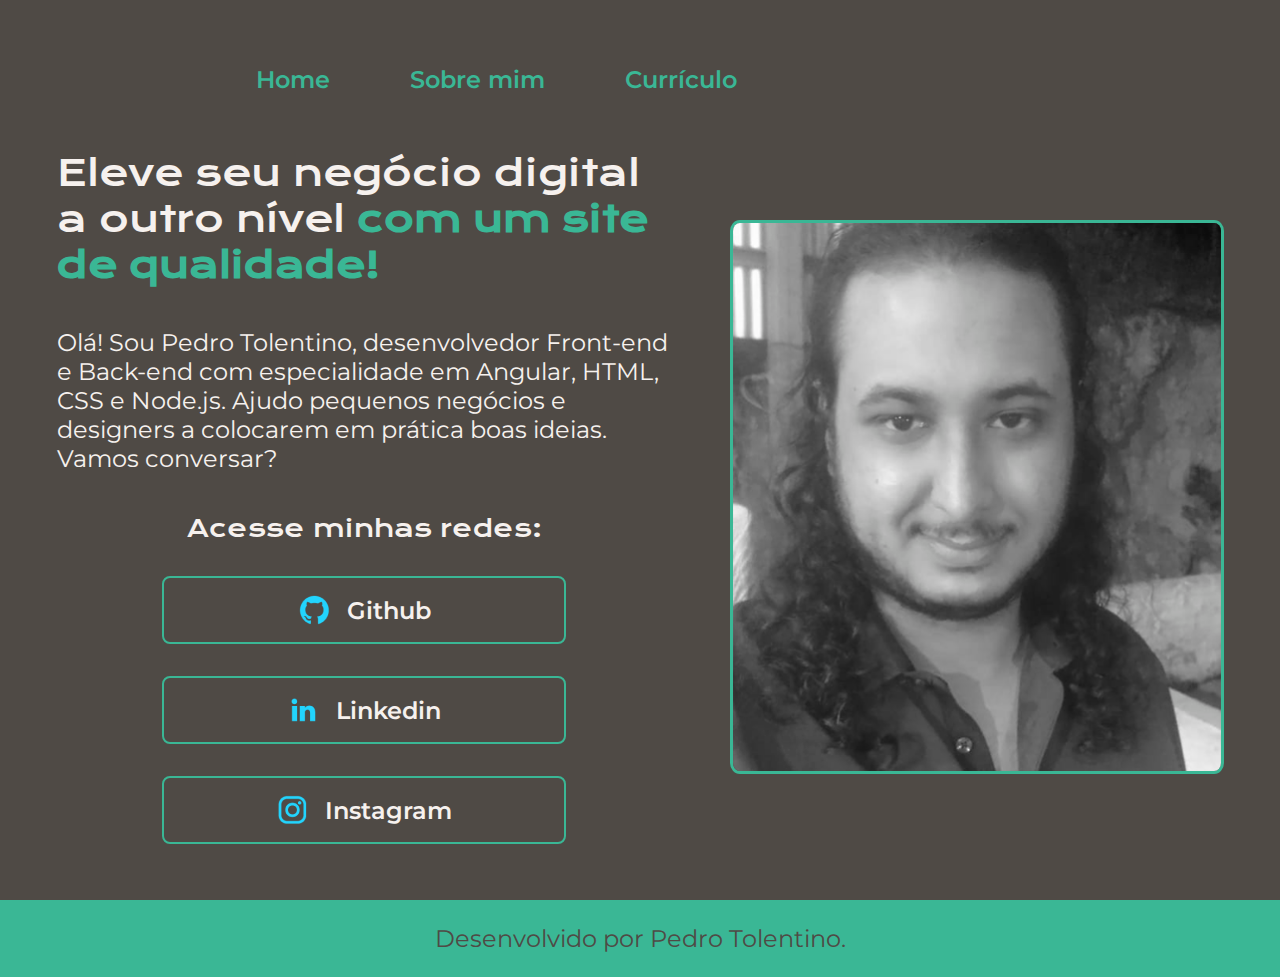
<file: index.html>
<!DOCTYPE html>
<html lang="pt-br">
<head>
    <meta charset="UTF-8">
    <meta http-equiv="X-UA-Compatible" content="IE=edge">
    <meta name="viewport" content="width=device-width, initial-scale=1.0">
    <title>Portfolio</title>
    <link rel="stylesheet" href="./styles/reset.css">
    <link rel="stylesheet" href="./styles/style.css">
</head>
<body>
    <header class="cabecalho">
        <nav class="cabecalho__menu">
            <a class="cabecalho__menu__link" href="index.html">Home</a>
            <a class="cabecalho__menu__link" href="about.html">Sobre mim</a>
            <a class="cabecalho__menu__link" href="curriculum.html">Currículo</a>
        </nav>
    </header>
    <main class="apresentacao">
        <section class="apresentacao__conteudo">
            <h1 class="apresentacao__conteudo__titulo">Eleve seu negócio digital a outro nível <strong class="titulo-destaque">com um site de qualidade!</strong></h1>
            <p class="apresentacao__conteudo__texto">Olá! Sou Pedro Tolentino, desenvolvedor Front-end e Back-end com especialidade em Angular, HTML, CSS e Node.js. Ajudo pequenos negócios e designers a colocarem em prática boas ideias. Vamos conversar?</p>
            <div class="apresentacao__conteudo__links">
                <h2 class="apresentacao__conteudo__subtitulo">Acesse minhas redes:</h2>
                <a class="apresentacao__conteudo__links__navegacao" href="https://github.com/PedroPaje">
                    <img src="assets/github.png" alt="Logo GitHub">
                    Github
                </a>
                <a class="apresentacao__conteudo__links__navegacao" href="https://www.linkedin.com/in/pedroaugustotolentino/">
                    <img src="assets/linkedin.png" alt="Logo Linkedin">
                    Linkedin
                </a>
                <a class="apresentacao__conteudo__links__navegacao" href="https://www.instagram.com/p.a_tolentino/">
                    <img src="assets/instagram.png" alt="Logo Instagram">
                    Instagram
                </a>
            </div>
        </section>
        <img class="apresentacao__imagem" src="assets/Imagem.png" alt="Foto da Joana Santos programando">
    </main>
    <footer class="rodape">
        <p>Desenvolvido por Pedro Tolentino.</p>
    </footer>
</body>
</html>
</file>
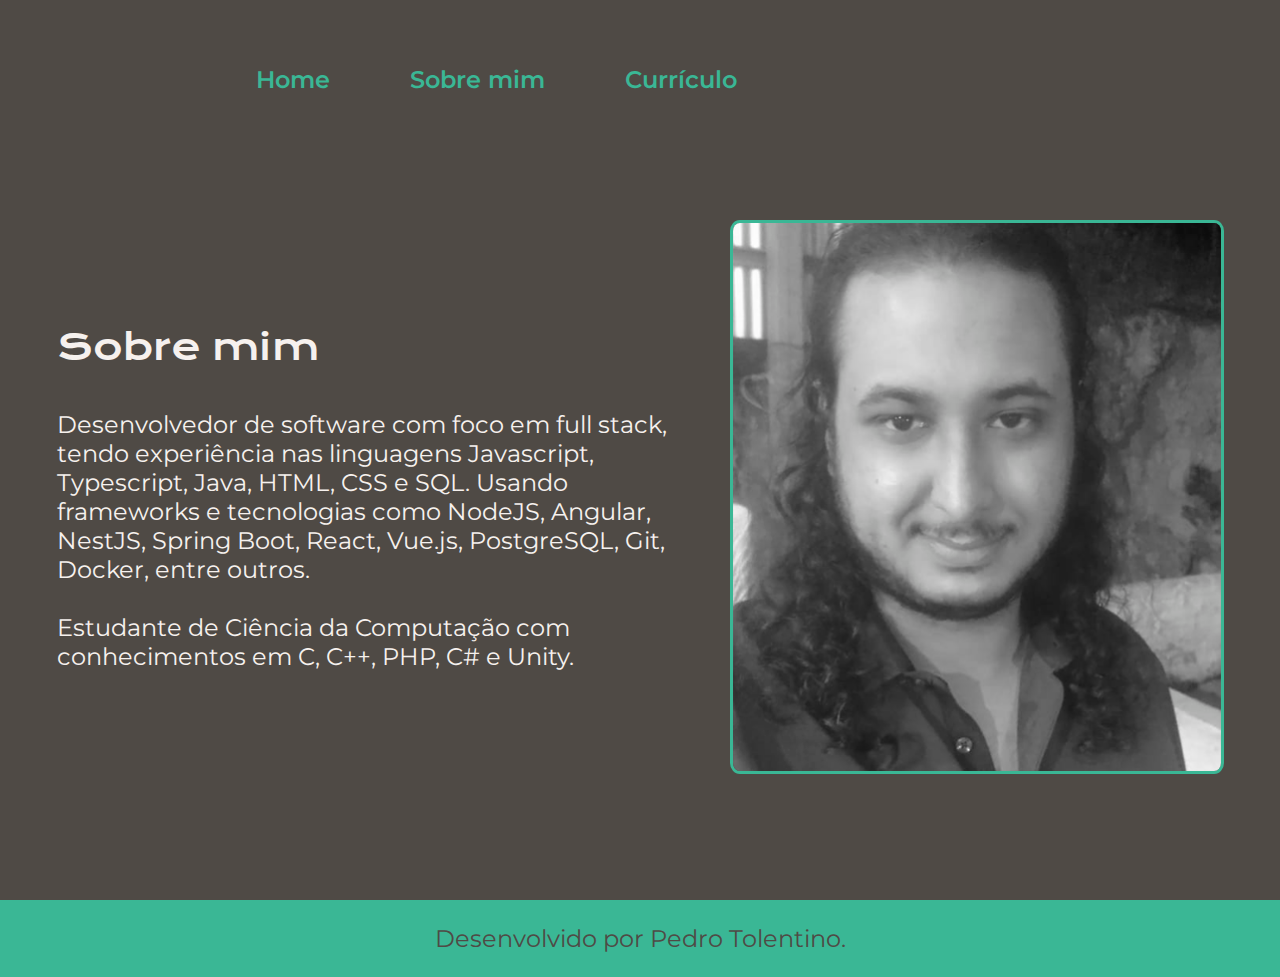
<file: about.html>
<!DOCTYPE html>
<html lang="pt-br">
<head>
    <meta charset="UTF-8">
    <meta http-equiv="X-UA-Compatible" content="IE=edge">
    <meta name="viewport" content="width=device-width, initial-scale=1.0">
    <title>Sobre mim</title>
    <link rel="stylesheet" href="./styles/reset.css">
    <link rel="stylesheet" href="./styles/style.css">
</head>
<body>
    <header class="cabecalho">
        <nav class="cabecalho__menu">
            <a class="cabecalho__menu__link" href="index.html">Home</a>
            <a class="cabecalho__menu__link" href="about.html">Sobre mim</a>
            <a class="cabecalho__menu__link" href="curriculum.html">Currículo</a>
        </nav>
    </header>
    <main class="apresentacao">
        <section class="apresentacao__conteudo">
            <h1 class="apresentacao__conteudo__titulo">Sobre mim</h1>
            <p class="apresentacao__conteudo__texto">
                Desenvolvedor de software com foco em full stack, tendo experiência nas linguagens Javascript, Typescript, Java, HTML, CSS e SQL. Usando frameworks e tecnologias como NodeJS, Angular, NestJS, Spring Boot, React, Vue.js, PostgreSQL, Git, Docker, entre outros.
                <br><br>
                Estudante de Ciência da Computação com conhecimentos em C, C++, PHP, C# e Unity.
            </p>
        </section>
        <img class="apresentacao__imagem" src="assets/Imagem.png" alt="Foto da Joana Santos programando">
    </main>
    <footer class="rodape">
        <p>Desenvolvido por Pedro Tolentino.</p>
    </footer>
</body>
</html>
</file>
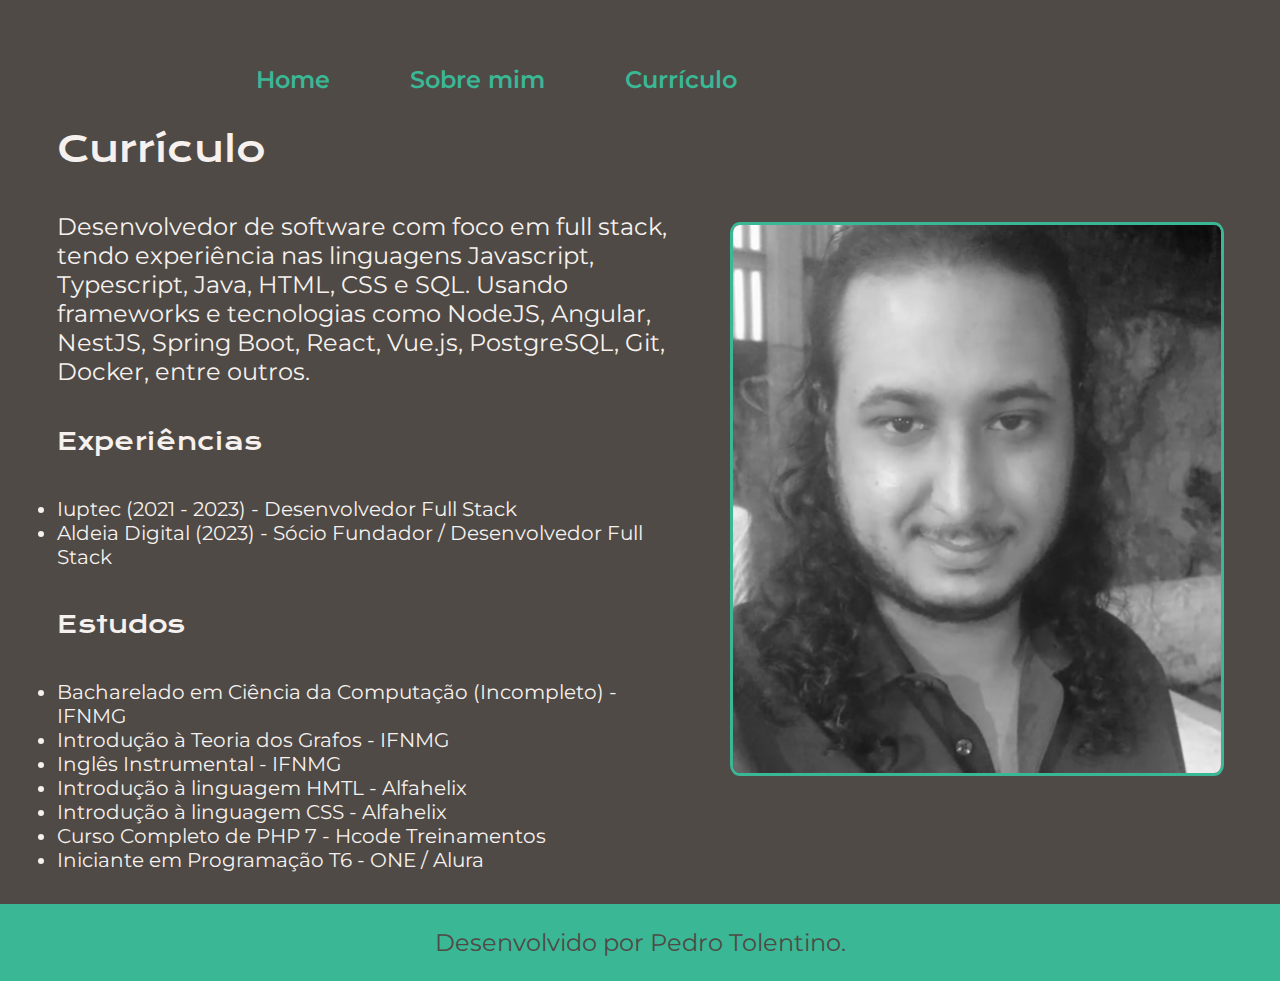
<file: curriculum.html>
<!DOCTYPE html>
<html lang="pt-br">
<head>
    <meta charset="UTF-8">
    <meta http-equiv="X-UA-Compatible" content="IE=edge">
    <meta name="viewport" content="width=device-width, initial-scale=1.0">
    <title>Currículo</title>
    <link rel="stylesheet" href="./styles/reset.css">
    <link rel="stylesheet" href="./styles/style.css">
</head>
<body>
    <header class="cabecalho">
        <nav class="cabecalho__menu">
            <a class="cabecalho__menu__link" href="index.html">Home</a>
            <a class="cabecalho__menu__link" href="about.html">Sobre mim</a>
            <a class="cabecalho__menu__link" href="curriculum.html">Currículo</a>
        </nav>
    </header>
    <main class="apresentacao">
        <section class="apresentacao__conteudo">
            <h1 class="apresentacao__conteudo__titulo">Currículo</h1>
            <p class="apresentacao__conteudo__texto">
                Desenvolvedor de software com foco em full stack, tendo experiência nas linguagens Javascript, Typescript, Java, HTML, CSS e SQL. Usando frameworks e tecnologias como NodeJS, Angular, NestJS, Spring Boot, React, Vue.js, PostgreSQL, Git, Docker, entre outros.
            </p>

            <h2 class="apresentacao__conteudo__subtitulo">Experiências</h2>
            <ul class="apresentacao__conteudo__lista">
                <li class="apresentacao__conteudo__lista__item">Iuptec (2021 - 2023) - Desenvolvedor Full Stack</li>
                <li class="apresentacao__conteudo__lista__item">Aldeia Digital (2023) - Sócio Fundador / Desenvolvedor Full Stack</li>
            </ul>

            <h1 class="apresentacao__conteudo__subtitulo">Estudos</h1>
            <ul class="apresentacao__conteudo__lista">
                <li class="apresentacao__conteudo__lista__item">Bacharelado em Ciência da Computação (Incompleto) - IFNMG</li>
                <li class="apresentacao__conteudo__lista__item">Introdução à Teoria dos Grafos - IFNMG</li>
                <li class="apresentacao__conteudo__lista__item">Inglês Instrumental - IFNMG</li>
                <li class="apresentacao__conteudo__lista__item">Introdução à linguagem HMTL - Alfahelix</li>
                <li class="apresentacao__conteudo__lista__item">Introdução à linguagem CSS - Alfahelix</li>
                <li class="apresentacao__conteudo__lista__item">Curso Completo de PHP 7 - Hcode Treinamentos</li>
                <li class="apresentacao__conteudo__lista__item">Iniciante em Programação T6 - ONE / Alura</li>
            </ul>
        </section>
        <img class="apresentacao__imagem" src="assets/Imagem.png" alt="Foto da Joana Santos programando">
    </main>
    <footer class="rodape">
        <p>Desenvolvido por Pedro Tolentino.</p>
    </footer>
</body>
</html>
</file>
<file: styles/style.css>
@import url('https://fonts.googleapis.com/css2?family=Krona+One&family=Montserrat:ital,wght@0,100..900;1,100..900&display=swap');

:root {
    --cor-primaria: #4F4A45;
    --cor-secundaria: #F6F1EE;
    --cor-terciaria: #3AB795;
    --cor-hover: #6C5F5B;

    --font-primaria: "Krona One", sans-serif;
    --font-secundaria: "Montserrat", sans-serif;
}

body {
    box-sizing: border-box;
    background-color: var(--cor-primaria);
    color: var(--cor-secundaria);
}

.cabecalho {
    padding: 65px 0 0 20%;
}

.cabecalho__menu {
    display: flex;
    gap: 80px;
}

.cabecalho__menu__link {
    font-size: 1.5rem;
    font-family: var(--font-secundaria);
    font-optical-sizing: auto;
    font-weight: 600;
    font-style: normal;
    color: var(--cor-terciaria);
    text-decoration: none;
}

.titulo-destaque {
    color: var(--cor-terciaria);
}

.apresentacao {
    min-height: calc(100vh - 94px - 4rem);
    padding: 2rem 0;
    display: flex;
    align-items: center;
    justify-content: center;
    gap: 58px;
    /* flex-wrap: wrap-reverse; */
}

.apresentacao__conteudo {
    width: 615px;
    display: flex;
    flex-direction: column;
    justify-content: space-between;
    gap: 40px;
}

.apresentacao__conteudo__titulo{
    font-size: 2.25rem;
    font-family: var(--font-primaria);
    font-weight: 400;
    font-style: normal;
}

.apresentacao__conteudo__texto {
    font-size: 1.5rem;
    font-family: var(--font-secundaria);
    font-optical-sizing: auto;
    font-weight: 400;
    font-style: normal;
}

.apresentacao__conteudo__links {
    display: flex;
    flex-direction: column;
    justify-content: space-between;
    align-items: center;
    gap: 32px;
}

.apresentacao__conteudo__subtitulo {
    font-size: 1.5rem;
    font-family: var(--font-primaria);
    font-weight: 400;
    font-style: normal;
}

.apresentacao__conteudo__links__navegacao {
    display: flex;
    justify-content: center;
    align-items: center;
    gap: 16px;
    font-size: 1.5rem;
    font-family: var(--font-secundaria);
    font-optical-sizing: auto;
    font-weight: 600;
    font-style: normal;
    text-align: center;
    text-decoration: none;
    width: 65%;
    padding: 16px 0;
    color: var(--cor-secundaria);
    border: 2px solid var(--cor-terciaria);
    border-radius: 8px;
}

.apresentacao__conteudo__links__navegacao:hover {
    background-color: var(--cor-hover);
}

.apresentacao__conteudo__lista__item {
    font-size: 1.25rem;
    font-family: var(--font-secundaria);
    font-optical-sizing: auto;
    font-weight: 400;
    font-style: normal; 
}

.apresentacao__imagem {
    width: 30.5rem;
    border: 3px solid var(--cor-terciaria);
    border-radius: 2%;
}

.rodape {
    padding: 24px 0;
    background-color: var(--cor-terciaria);
    color: var(--cor-primaria);
    font-size: 1.5rem;
    font-family: var(--font-secundaria);
    font-optical-sizing: auto;
    font-weight: 400;
    font-style: normal;
    text-align: center;
}

@media (max-width: 1200px) {
    .cabecalho {
        padding: 35px 0 0 0;
        position: sticky;
        top: 0;
        background-color: var(--cor-primaria);
        padding-bottom: 2%;
    }
    
    .cabecalho__menu {
        justify-content: center;
        gap: 25px;
    }

    .cabecalho__menu__link {
        font-size: 1rem;
    }

    .apresentacao {
        flex-direction: column-reverse;
    }

    .apresentacao__conteudo {
        width: 80%;
    }

    .apresentacao__conteudo__titulo{
        font-size: 1.5rem;
    }
    
    .apresentacao__conteudo__texto{
        font-size: 1.25rem;
    }

    .apresentacao__conteudo__subtitulo {
        font-size: 1.25rem;
    }

    .apresentacao__conteudo__links__navegacao {
        width: 100%;
        font-size: 1.25rem;
    }

    .apresentacao__imagem {
        width: 60%;
    }

    .rodape {
        font-size: 1rem;
    }
}
</file>
